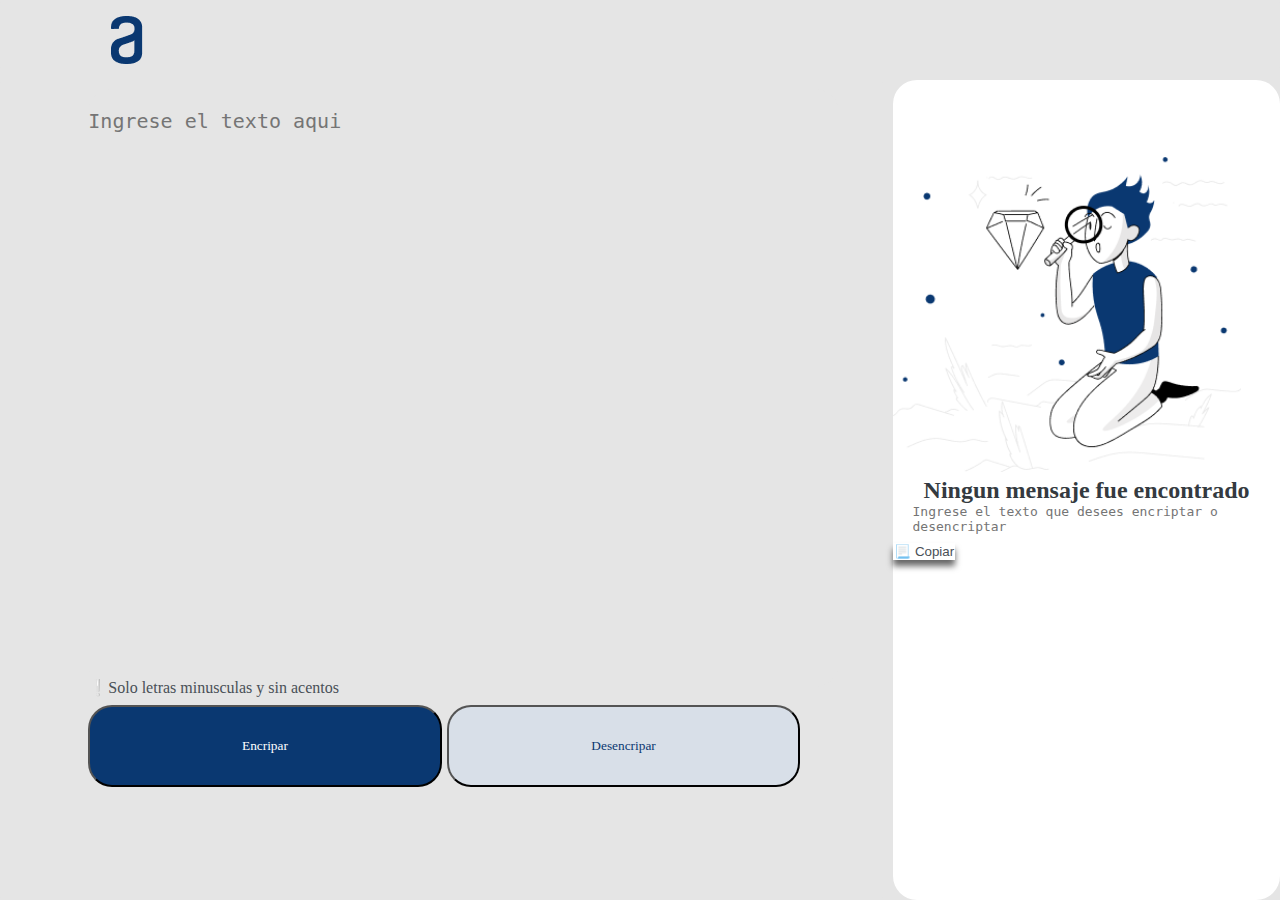
<file: index3.html>
<!DOCTYPE html>
<html lang="en">
<head>
    <meta charset="UTF-8">
    <meta http-equiv="X-UA-Compatible" content="IE=edge">
    <meta name="viewport" content="width=device-width, initial-scale=1.0">
    <link rel="stylesheet" href="estilos3.css">
    <script type="text/javascript" src="script.js"></script>
    <title>Document</title>
</head>
<body class="grid-container">

    <header class="header">
        <img class="logoimg" src="recursos/Logo-1.png" alt="logo alura">
    </header>

     
    <aside class="aside1_izq">
<!--parte para ingresar el texto-->
            <textarea class="texto-entrada" name="" id="imputTexto" cols="30" rows="10" placeholder="Ingrese el texto aqui"></textarea>
            
            <p class="texto3">	&#10069;Solo letras minusculas y sin acentos</p>
            <button type="button" id="btn-encriptar" onclick="encriptar()"> Encripar </button>
            <button type="button" id="btn-desencriptar" onclick="desencriptar()"> Desencripar </button>
             
    </aside>


    <aside class="aside2_der">
<!--parte pasa ladida de texto-->
<img src="recursos/Muñeco.png" id="imgDer" alt="">
<h1 id="texto">Ningun mensaje fue encontrado</h1>
<textarea id="texto2" name="" id="" cols="30" rows="10" placeholder="Ingrese el texto que desees encriptar o desencriptar"></textarea>
    
        <button  type="button" id="copiar1" onclick="copiar()">             
         &#128195; Copiar
        </button>
   
    </aside>


</body>
</html>
</file>
<file: estilos3.css>
* {
    box-sizing: border-box;
    margin: 0;
    padding: 0;
}

html {
    height: 100%;
    }
    
body {
    font-family: Helvetica;
    font-size: 1.2rem;
    min-height: 100%;
}

.grid-container > * {
    padding: 0px;
    border-radius: 4px; 
    background: #E5E5E5;
}

.header {
    grid-area: header;
    padding: 3px;
    background: #E5E5E5;
}

.logoimg{
    margin: 1%;
    margin-left: 5%;
    float:inherit;
}



/*.main{
    grid-area: main;
    background-color: yellowgreen;
}*/

.aside1_izq {
    grid-area: aside1_izq;
    background: #E5E5E5;
}
 
.texto-entrada{
    float: left;
    margin-left: 10%;
    margin-top: 1%;
    width: 85%;
    height: 73%;
    color: #0a3871;
    font-size: 20px;
    border: none;
    outline: none;
    background: #E5E5E5;
    border-radius: 24px;
    padding: 20px 0px 0px 0px;
    resize: none;
}



#imgDer{
    margin-top: 20%;
    width: 90%;
    height: auto;
}

#btn-encriptar{
    cursor: pointer;
    font-family: 'Inter';
    color: #FFFFFF;
    padding: 20px;
    width: 40%;
    height: 10%;
    border-radius: 24px;
    margin-left:10%;
    background: #0A3871;
    flex-direction: row;
}

#btn-desencriptar {
    cursor: pointer;
    font-family: 'Inter';
    color: #0A3871;
    padding: 20px;
    width: 40%;
    height: 10%;
    border-radius: 24px;
    margin-top: 18px;
    margin-left: auto;
    background: #D8DFE8;
    flex-direction: row;
}

#texto{
    width: auto;
    height: auto;
    font-family: 'Inter';
    font-style: normal;
    font-weight: 700;
    font-size: 24px;
    line-height: auto;
    text-align: center;
    color: #343A40;
}

#copiar1{
    cursor: pointer;
    
    color: #495057;
    /*margin-left: 40%;
    width: 25%;
    font-size: 24px;
    margin-top: 7px;
    border-radius: 24px;*/
    background-color: transparent;
    border: 1px solid #FFFFFF;
    box-shadow: 0 6px 6px rgba(0, 0, 0, 0.6);
}

#texto2{
        
    margin-left: 5%;
    margin-top: none;
    color: #495057;
    width: 90%;
    height: 30px;
    border: none;
    outline: none;
    font-size: medium;
    resize: none;
}
.texto3{
    width: 70%;
    height: 30px;

    margin-left: 10%;
    color: #495057;
    font-family: 'Inter';
    font-style: normal;
    font-weight: 400;
    font-size: medium;
    line-height: 15%; 
}


.aside2_der  {
    grid-area: aside2_der;
    background-color: #FFFFFF;
    border-radius: 24px;
}

/*este grid nos ayuda a mover facilmente los contenedores, 
simplemente cambiando la pocicion de los elementos en el css*/
.grid-container{
    background-color:#E5E5E5;
    display: grid;
    gap: 10px;
    grid-template: 
    "header" 40px
    "aside1_izq" 
    "aside2_der" auto/
    100% 40% ;
}

@media (min-width: 769px) {
.grid-container {
  /*  grid-template-columns: 200px auto;
    grid-template-rows: 100px 50px auto 100px;
    grid-template-areas: 
    "header header"
    "aside1 aside1"
    "asid2 aside2"
*/

    grid-template: 
        "header header" 70px 

        "aside1_izq aside2_der" auto
         /
        69% auto
    ;
} 
}
</file>
